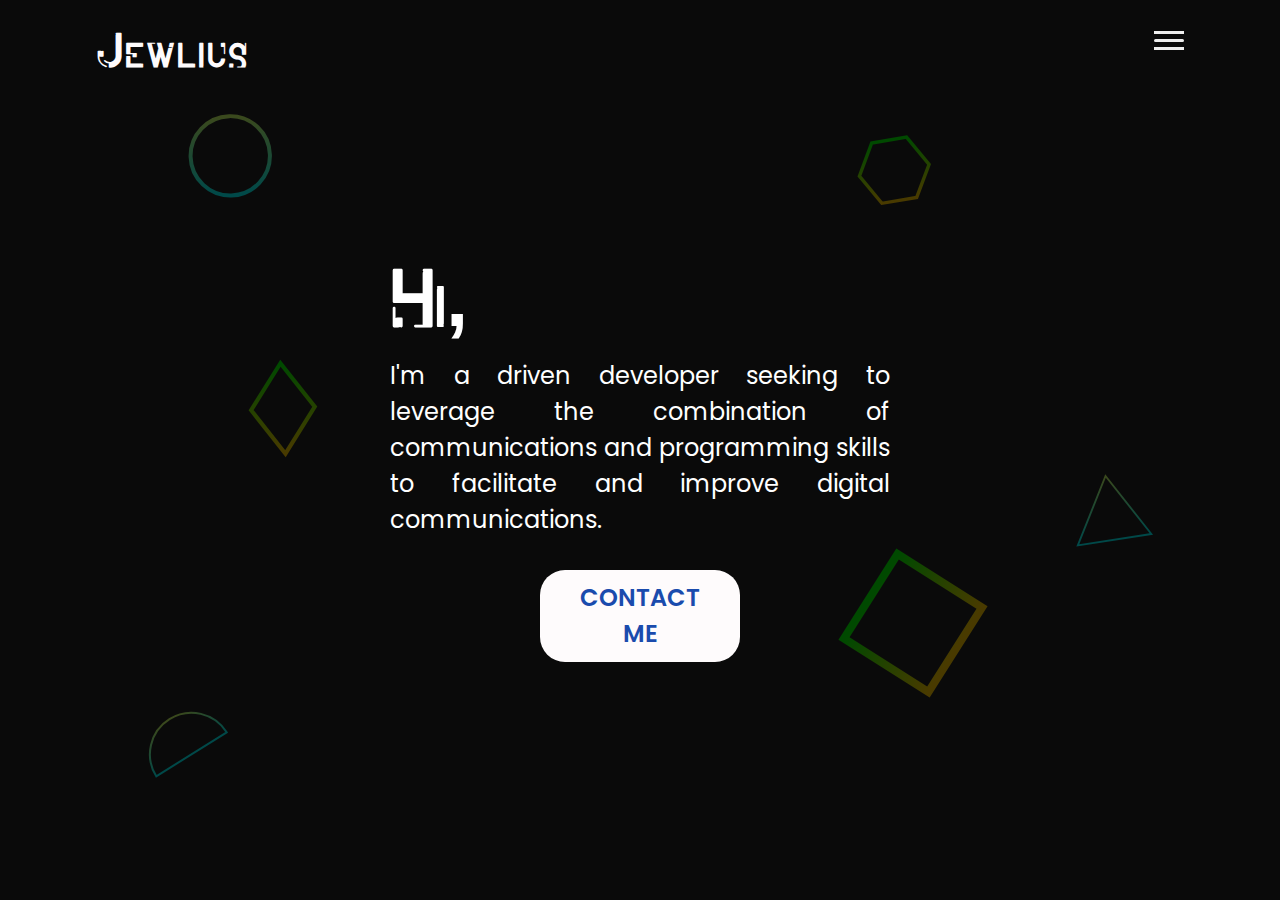
<file: index.html>
<!DOCTYPE html>
<html lang="en" dir="ltr">
   <head>
      <meta charset="utf-8">
      <meta name="viewport" content="width=device-width, initial-scale=1.0">
      <meta name="keywords" content="web developer">
      <meta name="description" content="portfolio website of Julius Tamale">
      <link rel="shortcut icon" href="resources/images/favicon.ico" type="image/x-icon">
      <title>Julius Tamale | Web Engineer</title>
      <link rel="stylesheet" href="styles.css">
      <link rel="stylesheet" href="https://cdnjs.cloudflare.com/ajax/libs/font-awesome/6.4.0/css/all.min.css" integrity="sha512-iecdLmaskl7CVkqkXNQ/ZH/XLlvWZOJyj7Yy7tcenmpD1ypASozpmT/E0iPtmFIB46ZmdtAc9eNBvH0H/ZpiBw==" crossorigin="anonymous" referrerpolicy="no-referrer" />
   </head>

   <div class="container">

    <header class="navbar">
        <div class="menu">
            <h1 class="logo">
                <a href="#">Jewlius</a>
            </h1>
            <div class="menu-icon-toggle">
                <span></span>
            </div>
            <i class="menu-background top"></i>
            <i class="menu-background middle"></i>
            <i class="menu-background bottom"></i>
            <div class="hamburger-menu">
                <div class="bar"></div>
            </div>
        </div>
    </header>

    <main class="main-container">

        <div class="main">
            <div class="hero-bg">
                <div class="overlay">

                    <div class="description">
                        <h2 class="title">Hi, </h2>
                        <p>
                            I'm a driven developer seeking to leverage the 
                            combination of communications and programming skills 
                            to facilitate and improve digital communications.
                        </p>
                        <a href="resources/pages/contact-me.html" class="btn">Contact Me</a>
                    </div>
                </div>
            </div>
            <div class="social-contacts">
                <a href="">
                    <i class="fa-brands fa-linkedin-in fa-beat"></i>
                </a>

                <a href="">
                    <i class="fa-brands fa-twitter fa-bounce"></i>
                </a>

                <a href="">
                    <i class="fa-brands fa-github fa-spin"></i>
                </a>
            </div>
        </div>
        <div class="shadow one"></div>
        <div class="shadow two"></div>
    </main>

    <nav class="links">
        <ul>
            <li>
                <a href="#" class="activated-link" style="--i: 0.05s">
                    Home
                </a>
            </li>

            <li>
                <a href="resources/pages/projects.html" class="nav-link" style="--i: 0.25s">
                    Portfolio
                </a>
            </li>

            <li>
                <a href="resources/pages/about-me.html" class="nav-link" style="--i: 0.1s">
                    About
                </a>
            </li>

            <li>
                <a href="resources/pages/contact-me.html" class="nav-link" style="--i: 0.15s">
                    Contact
                </a>
            </li>
        </ul>
    </nav>

</div>

<script src="script.js"></script>
</body>
</html>
</file>
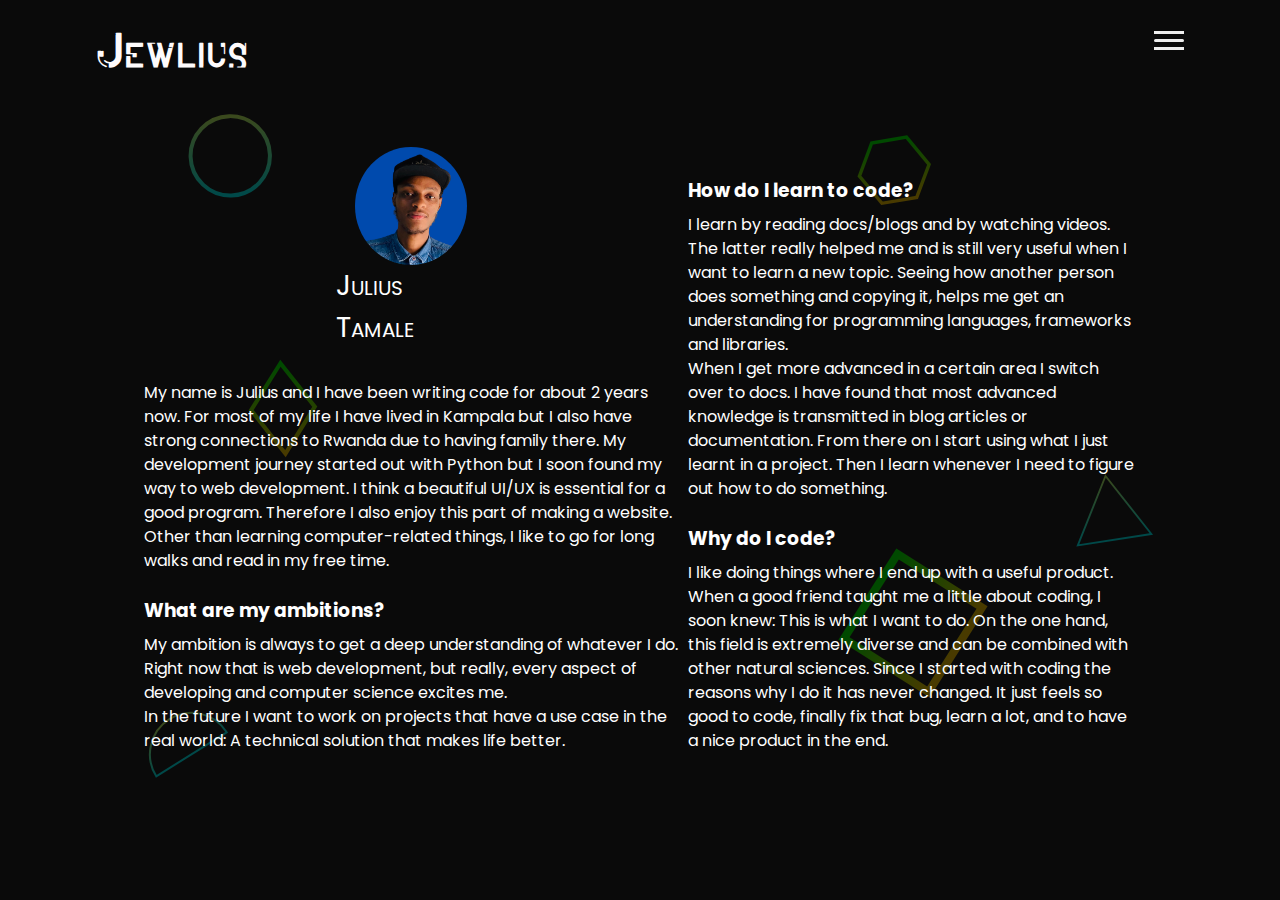
<file: resources/pages/about-me.html>
<!DOCTYPE html>
<html lang="en" dir="ltr">
   <head>
      <meta charset="utf-8">
      <meta name="viewport" content="width=device-width, initial-scale=1.0">
      <meta name="keywords" content="web developer">
      <meta name="description" content="portfolio website of Julius Tamale">
      <link rel="shortcut icon" href="/resources/images/favicon.ico" type="image/x-icon">
      <title>Julius Tamale | Web Engineer</title>
      <link rel="stylesheet" href="/styles.css">
      <link rel="stylesheet" href="https://cdnjs.cloudflare.com/ajax/libs/font-awesome/6.4.0/css/all.min.css" integrity="sha512-iecdLmaskl7CVkqkXNQ/ZH/XLlvWZOJyj7Yy7tcenmpD1ypASozpmT/E0iPtmFIB46ZmdtAc9eNBvH0H/ZpiBw==" crossorigin="anonymous" referrerpolicy="no-referrer" />
   </head>

   <div class="container">

    <header class="navbar">
        <div class="menu">
            <h1 class="logo"><a href="/index.html">Jewlius</a></h1>
            <div class="menu-icon-toggle"><span></span></div>
            <i class="menu-background top"></i>
            <i class="menu-background middle"></i>
            <i class="menu-background bottom"></i>
            <div class="hamburger-menu">
                <div class="bar"></div>
            </div>
        </div>
    </header>

    <main class="main-container">

        <div class="main">
            <div class="hero-bg">
                <div class="overlay">
                    <div class="about-wrapper">
                        <div>
                            <div class="img-div">
                                <img src="/resources/images/my-pic.png" alt="">
                                <p>Julius Tamale</p>

                                <div class="about-socials">
                                    <a href="">
                                        <i class="fa-brands fa-linkedin-in fa-beat"></i>
                                    </a>
                    
                                    <a href="">
                                        <i class="fa-brands fa-twitter fa-bounce"></i>
                                    </a>
                    
                                    <a href="">
                                        <i class="fa-brands fa-github fa-spin"></i>
                                    </a>
                                </div>
                            </div>

                            <div class="divide"></div>

                            <div>
                                <p>
                                    My name is Julius and I have been writing code for about 2 years now. 
                                    For most of my life I have lived in Kampala but I also have strong connections to Rwanda due to having family there. 
                                    My development journey started out with Python but I soon found my way to web development. 
                                    I think a beautiful UI/UX is essential for a good program. Therefore I also enjoy this part of making a website. 
                                    Other than learning computer-related things, I like to go for long walks and read in my free time.
                                </p>
                            </div>

                            <div>
                                <h3 class="sub">What are my ambitions?</h3>
                                <p>
                                    My ambition is always to get a deep understanding of whatever I do. 
                                    Right now that is web development, but really, every aspect of 
                                    developing and computer science excites me.
                                </p>

                                <p>
                                    In the future I want to work on projects 
                                    that have a use case in the real world: 
                                    A technical solution that makes life better.
                                </p>
                            </div>

                        </div>
                        
                        <div class="about-text">
                            <div>
                                <h3 class="sub">How do I learn to code?</h3>
                                <p>
                                    I learn by reading docs/blogs and by watching videos. 
                                    The latter really helped me and is still very useful when I want to learn a new topic. 
                                    Seeing how another person does something and copying it, 
                                    helps me get an understanding for programming languages, frameworks and libraries. 
                                </p>
                                <p>
                                    When I get more advanced in a certain area I switch over to docs. 
                                    I have found that most advanced knowledge is transmitted in blog articles or documentation.  
                                    From there on I start using what I just learnt in a project. 
                                    Then I learn whenever I need to figure out how to do something. 
                                </p>
                            </div>

                            <div>
                                <h3 class="sub">Why do I code?</h3>
                                <p>
                                    I like doing things where I end up with a useful product.
                                    When a good friend taught me a little about coding, I soon knew: 
                                    This is what I want to do. On the one hand, this field is extremely 
                                    diverse and can be combined with other natural sciences.  
                                    Since I started with coding the reasons why I do it has never changed.
                                    It just feels so good to code, finally fix that bug, 
                                    learn a lot, and to have a nice product in the end.
                                </p>

                            </div>
                        </div>
                    </div>
                </div>
            </div>
        </div>
        <div class="shadow one"></div>
        <div class="shadow two"></div>
    </main>

    <nav class="links">
        <ul>
            <li>
                <a href="/index.html" class="nav-link" style="--i: 0.05s">
                    Home
                </a>
            </li>

            <li>
                <a href="projects.html" class="nav-link" style="--i: 0.25s">
                    Portfolio
                </a>
            </li>

            <li>
                <a href="about-me.html" class="nav-link activated-link" style="--i: 0.1s">
                    About
                </a>
            </li>

            <li>
                <a href="contact-me.html" class="nav-link" style="--i: 0.15s">
                    Contact
                </a>
            </li>
        </ul>
    </nav>

</div>

<script src="/script.js"></script>
</body>
</html>
</file>
<file: styles.css>
/* CSS RESET START */
@import url('https://fonts.googleapis.com/css?family=Poppins:400,500,600,700&display=swap');

@font-face {
  font-family: 'Other Future';
  src: url('fonts/Serendius_PersonalUse.otf');
}

:root {
    --color-one:hsl(0, 0%, 1%);
    --color-two: hsl(336, 71%, 99%);
    --color-three: hsl(220, 74%, 39%);
    --color-four: #175676;
    --color-five: #5B134A;
    --color-six: #016FB9;
}

*, *::before, *::after {
    box-sizing: border-box;
}

* {
   margin: 0;
}

body {
    font-family: 'Poppins', sans-serif;
    line-height: 1.5;
    -webkit-font-smoothing: antialiased;
}

img, picture, video, canvas, svg {
   display: block;
   max-width: 100%;
}

input, button, textarea, select {
   font: inherit;
}

p, h1, h2, h3, h4, h5, h6 {
   overflow-wrap: break-word;
}

li {
    list-style: none;
}

a {
  text-decoration: none;
}

html, body {
    scroll-behavior: smooth;
}

#root, #__next {
  isolation: isolate;
}

/* CSS RESET END */

/* CSS MOBILE LAYOUT START */
.logo {
  font-family: 'Other Future', sans-serif;
  z-index: 999999;
}

.container {
  width: 100vw;
  height: 100vh;
  overflow: hidden;
}

@media screen and (max-width: 900px) {

  /* NAVIGATION STYLES START */

  .hamburger-menu {
    display: none;
  }

  .container {
    background-color: var(--color-two);
  }

  .menu-icon-toggle {
    position: relative;
    display: block;
    width: 1.875rem;
    height: 1.875rem;
    z-index: 99999;
  }

  .menu-icon-toggle span {
    position: absolute;
    top: 50%;
    background-color: var(--color-one);
    display: block;
    width: 100%;
    height: 0.125rem;
    transform: translate(0, -50%);
    transition: opacity 0.3s 0.3s;
  }

  .menu-icon-toggle::before, .menu-icon-toggle::after {
    content: '';
    display: block;
    width: 100%;
    height: 0.125rem;
    position: absolute;
    background-color: var(--color-one);
    transition: transform 0.3s, top 0.3s 0.3s, bottom 0.3s 0.3s;
  }

  .menu-icon-toggle::before{
    top: 0.375rem;
  }

  .menu-icon-toggle::after {
    bottom: 0.375rem;
  }

  .open .menu-icon-toggle span {
    opacity: 0;
    transition: opacity 0.3s;
  }

  .open .menu-icon-toggle::before, .open .menu-icon-toggle::after{
    background-color: var(--color-two);
  }

  .open .menu-icon-toggle::before {
    top: calc(50% - 0.063rem);
    transform: rotate(45deg);
  }

  .open .menu-icon-toggle::after {
    top: calc(50% - 0.063rem);
    transform: rotate(-45deg);
  }

  .open .menu-icon-toggle::before, .open .menu-icon-toggle::after {
    transition: top 0.3s, bottom 0.3s, transform 0.3s 0.3s;
  }

  .menu-background {
    visibility: hidden;
    width: 300%;
    height: 15.625rem;
    position: absolute;
    left: -130%;
    background-color: var(--color-three);
    transition: background-position 0.5s, transform 0.5s 0.5s, visibility 0.5s 1s;
  }

  .open .menu-background {
    visibility: visible;
    transition: background-position 0.5s, transform 0.5s 0.5s;
  }
  
  .menu-background.top {
    transform: rotate(-45deg) translateY(-150%);
    background: linear-gradient(to top, var(--color-two) 50%, var(--color-one) 50%);
    background-size: 100% 200%;
    background-position: -100% 100%;
  }

  .open .menu-background.top {
    transform: rotate(-45deg) translateY(-49%);
    background-position: 0 0;
  }

  .menu-background.middle {
    transform: rotate(-45deg) translateY(50%) scaleY(0);
    background: var(--color-one);
  }

  .open .menu-background.middle {
    transform: rotate(-45deg) translateY(50%) scaleY(1);
  }

  .menu-background.bottom {
    transform: rotate(-45deg) translateY(250%);
    background: linear-gradient(to bottom, var(--color-one) 50%, #6191d1 50%);
    background-size: 100% 200%;
    background-position: 0 -100%;
  }

  .open .menu-background.bottom {
    transform: rotate(-45deg) translateY(149%);
    background-position: 0 0;
  }

  .navbar {
    position: relative;
    width: 100%;
  }

  .menu {
    width: 100%;
    display: flex;
    justify-content: space-between;
    align-items: center;
    padding: 1rem 2rem;
  }

  .links {
    position: absolute;
    top: 50%;
    left: 50%;
    transform: translate(-50%, -50%);
    visibility: hidden;
    list-style-type: none;
    margin: 0;
    padding: 0;
    z-index: 99999;
  }

  .open .links {
    visibility: visible;
  }

  .links li {
    opacity: 0;
    margin-bottom: 1.5rem;
    transform: translateX(1.25rem);
    transition: all 0.3s;
  }

  .links li:nth-child(3) {
    transition-delay: 0.3s;
  }

  .links li:nth-child(3) span {
    transition-delay: 0.3s;
  }

  .links li:nth-child(2) {
    transition-delay: 0.4s;
  }

  .links li:nth-child(2) span {
    transition-delay: 0.4s;
  }

  .links li:nth-child(1) {
    transition-delay: 0.5s;
  }

  .links li:nth-child(1) span {
    transition-delay: 0.5s;
  }

  .open .links li {
    opacity: 1;
    transform: translateX(0);
    -webkit-backface-visibility: hidden;
            backface-visibility: hidden;
  }

  .open .links li:nth-child(1) {
    transition-delay: 1.1s;
  }

  .open .links li:nth-child(1) span {
    transition-delay: 1.1s;
  }

  .open .links li:nth-child(2) {
    transition-delay: 1.2s;
  }
  
  .open .links li:nth-child(2) span {
    transition-delay: 1.2s;
  }

  .open .links li:nth-child(3) {
    transition-delay: 1.3s;
  }

  .open .links li:nth-child(3) span {
    transition-delay: 1.3s;
  }

  .links a {
    position: relative;
    font-size: 2.125rem;
    text-decoration: none;
    color: var(--color-three);
  }

  .links a::before {
    content: "";
    display: block;
    height: 0.125rem;
    width: 0;
    position: absolute;
    left: -1.875rem;
    top: 50%;
    background-color: #6191d1;
    transform: translateY(-50%);
    transition: width 0.3s;
  }
  
  .links a:hover::before {
    width: 15px;
  }

  .main {
    position: absolute;
    top: 50%;
    left: 50%;
    transform: translate(-50%, -50%);
    width: 100%;
    color: var(--color-three);
    transition: all 0.3s 1s;
  }

  .open .main {
    opacity: 0;
    transition: all 0.3s;
  }

  li > .activated-link {
    color: red;
    font-weight: 700;
  }
  .logo a {
    color: var(--color-one);
  }
  .open .logo a {
    color: var(--color-two);
  }
  /* NAVIGATION STYLES END */

  /* HOME PAGE STYLES START */
  .description {
    overflow: hidden;
    max-width: 500px;
    width: 85%;
    margin: 0 auto;
    font-size: 1.5rem;
    text-align: justify;
    display: flex;
    flex-direction: column;
  }

  .description .title {
    color: var(--color-one);
    font-size: 3rem;
    font-family: 'Other Future', sans-serif;
  }

  .social-contacts,
  .about-socials {
    width: 85%;
    margin: 1rem auto 0;
    display: flex;
    justify-content: center;
    gap: 1rem;
  }

  .social-contacts > a,
    .about-socials > a {
    color: var(--color-one);
    font-size: 1.5rem;
  }

  .social-contacts > a:hover,
    .about-socials > a:hover {
      color: #016FB9;
    }
  .btn {
    padding: 8px 1rem;
    display: inline-block;
    color: #016FB9;
    background-color: #000;
    margin: 1rem 0 0;
    border: 2px solid #000;
    border-radius: 5px;
    max-width: 12rem;
    text-align: center;
    align-self: center;
  }
  .btn:hover {
    background-color: transparent;
    color: #000;
  }
  /* HOME PAGE STYLES END */

  /* ABOUT PAGE STYLES START */
  .about-wrapper {
    width: 90%;
    margin: 0 auto 5rem;
  }

  .img-div > img {
    border-radius: 50%;
    border: 2px solid #016FB9;
    width: 5rem;
    margin: 0 auto;
  }

  .img-div > p {
    font-weight: 700;
    font-size: 1.5rem;
    text-align: center;
  } 

  .sub {
    margin: 1rem 0;
    text-align: center;
  }
  /* ABOUT PAGE STYLES END */

  /* CONTACT PAGE STYLES START */
  .form-wrapper {
    position: relative;
    top: 5vh;
    width: 100%;
    max-height: 90vh;
  }
  
  .form {
    margin: 0 auto;
    width: 80%;
    max-width: 820px;
    background-color: #fff;
    box-shadow: 0 0 20px 1px rgba(0, 0, 0, 0.1);
    display: grid;
    grid-template-columns: 1fr;
  }

  .form {
    border-radius: 10px;
  }

  .contact-form {
    border-radius: 0 0 10px 10px;
    background-color: var(--color-four);
    position: relative;
  }
  
  .circle {
    border-radius: 50%;
    background: linear-gradient(135deg, transparent 20%, #149279);
    position: absolute;
  }

  .circle.two {
    width: 80px;
    height: 80px;
    top: 10px;
    right: 30px;
  }
  
  .contact-form::before {
    content: "";
    position: absolute;
    width: 26px;
    height: 26px;
    background-color: var(--color-four);
    transform: rotate(45deg);
    top: -13px;
    left: initial;
    right: 70px;
  }
  
  form {
    padding: 2.3rem 2.2rem;
    z-index: 10;
    overflow: hidden;
    position: relative;
  }
  
  .title {
    text-transform: uppercase;
    color: #fff;
    font-weight: 500;
    font-size: 1.5rem;
    line-height: 1;
    margin-bottom: 0.7rem;
  }
  
  .input-container {
    position: relative;
    margin: 1rem 0;
  }
  
  .input {
    width: 100%;
    outline: none;
    border: 2px solid #fafafa;
    background: none;
    padding: 0.6rem 1.2rem;
    color: #fff;
    font-weight: 500;
    font-size: 0.95rem;
    letter-spacing: 0.5px;
    border-radius: 25px;
    transition: 0.3s;
  }
  
  textarea.input {
    padding: 0.8rem 1.2rem;
    min-height: 150px;
    border-radius: 22px;
    resize: none;
    overflow-y: auto;
  }
  
  .input-container label {
    position: absolute;
    top: 50%;
    left: 15px;
    transform: translateY(-50%);
    padding: 0 0.4rem;
    color: #fafafa;
    font-size: 0.9rem;
    font-weight: 400;
    pointer-events: none;
    z-index: 1000;
    transition: 0.5s;
  }
  
  .input-container.textarea label {
    top: 1rem;
    transform: translateY(0);
  }
  
  .form-btn {
    padding: 0.6rem 1.3rem;
    background-color: #fff;
    border: 2px solid #fafafa;
    font-size: 0.95rem;
    color: var(--color-four);
    font-weight: 700;
    line-height: 1;
    border-radius: 25px;
    outline: none;
    cursor: pointer;
    transition: 0.3s;
    margin: 0 auto;
    display: block;
  }
  
  .form-btn:hover {
    background-color: transparent;
    color: #fff;
  }
  
  .input-container span {
    position: absolute;
    top: 0;
    left: 25px;
    transform: translateY(-50%);
    font-size: 0.8rem;
    padding: 0 0.4rem;
    color: transparent;
    pointer-events: none;
    z-index: 500;
  }
  
  .input-container span:before,
  .input-container span:after {
    content: "";
    position: absolute;
    width: 10%;
    opacity: 0;
    transition: 0.3s;
    height: 5px;
    background-color: var(--color-four);
    top: 50%;
    transform: translateY(-50%);
  }
  
  .input-container span:before {
    left: 50%;
  }
  
  .input-container span:after {
    right: 50%;
  }
  
  .input-container.focus label {
    top: 0;
    transform: translateY(-50%);
    left: 25px;
    font-size: 0.8rem;
  }
  
  .input-container.focus span:before,
  .input-container.focus span:after {
    width: 50%;
    opacity: 1;
  }
  
  .contact-info {
    padding: 2.3rem 2.2rem;
    position: relative;
  }
  
  .contact-info .title {
    color: var(--color-four);
  }
  
  .text {
    color: var(--color-one);
    margin: 1rem 0 1.5rem 0;
  }
  
  .information {
    display: flex;
    color: var(--color-one);
    margin: 0.7rem 0;
    align-items: center;
    font-size: 0.95rem;
  }
  
  .icon {
    width: 28px;
    margin-right: 0.7rem;
  }
  
  .social-media {
    padding: 1.5rem 0 0 0;
  }
  
  .social-media p {
    color: #333;
  }
  
  .social-icons {
    display: flex;
    margin-top: 0.5rem;
  }
  
  .social-icons a {
    width: 35px;
    height: 35px;
    border-radius: 5px;
    background: linear-gradient(45deg, var(--color-four), var(--color-six));
    color: #fff;
    text-align: center;
    line-height: 35px;
    margin-right: 0.5rem;
    transition: 0.3s;
  }
  
  .social-icons a:hover {
    transform: scale(1.05);
  }
  
  .contact-info::before {
    content: "";
    position: absolute;
    width: 110px;
    height: 100px;
    border: 22px solid #1abc9c;
    border-radius: 50%;
    bottom: initial;
    top: -75px;
    right: 65px;
    opacity: 0.3;
    transform: scale(0.95);
  }
  
  .big-circle {
    position: absolute;
    width: 500px;
    height: 500px;
    border-radius: 50%;
    background: linear-gradient(to bottom, #1cd4af, #159b80);
    bottom: 75%;
    right: 50%;
    transform: scale(0.9) translate(-40%, 30%);
  }
  
  .big-circle:after {
    content: "";
    position: absolute;
    width: 360px;
    height: 360px;
    background-color: #fafafa;
    border-radius: 50%;
    top: calc(50% - 180px);
    left: calc(50% - 180px);
  }
  
  .square {
    position: absolute;
    height: 350px;
    top: 50%;
    left: 50%;
    transform: translate(140%, 43%);
    opacity: 0.2;
  }
  /* CONTACT PAGE STYLES END */
}
/* CSS MOBILE LAYOUT END */

@media screen and (min-width: 760px) and (max-width: 900px) {
  .open .menu-icon-toggle::before, .open .menu-icon-toggle::after{
    background-color: var(--color-one);
  }
}

@media screen and (max-width: 360px) and (max-height: 800px) {
  .about-wrapper {
    margin-top: 35rem;
  }
}

@media screen and (max-width: 360px) and (max-height: 880px) {
  .about-wrapper {
    margin-top: 25rem;
  }
}

@media screen and (min-width: 375px) and (max-height: 812px) {
  .about-wrapper {
    margin-top: 38rem;
  }
}

@media screen and (min-width: 393px) and (max-height: 851px) {
  .about-wrapper {
    margin-top: 25rem;
  }
}

@media screen and (min-width: 412px) and (max-height: 912px) {
  .about-wrapper {
    margin-top: 18rem;
  }
}

/* DESKTOP LAYOUT START */
@media screen and (min-width: 901px) {
  .menu-background,
    .menu-icon-toggle {
        display: none;
  }

  .container {
    background-color: #131414;
    background-image: linear-gradient(135deg, #131414 0%, #000000 100%);
    transform-style: preserve-3d;
  }

  .logo {
    font-size: 3rem;
    font-weight: 800;
    font-variant: small-caps;
    letter-spacing: 2px;
    margin-top: 20px;
  }

  .logo a {
    color: var(--color-two);
  }

  .hamburger-menu {
    height: 4rem;
    width: 3rem;
    cursor: pointer;
    display: flex;
    align-items: center;
    justify-content: flex-end;
  }

  .bar {
    width: 1.9rem;
    height: 3px;
    border-radius: 2px;
    background-color: #eee;
    transition: 0.5s;
    position: relative;
  }

  .bar::before, 
    .bar::after {
      content: "";
      position: absolute;
      width: inherit;
      height: inherit;
      background-color: #eee;
      transition: 0.5s;
  }

  .bar::before{
    transform: translateY(-8px);
  }

  .bar::after {
    transform: translateY(8px);
  }

  .hamburger-menu.active .bar {
    transform: rotate(360deg);
    background-color: transparent;
  }

  .hamburger-menu.active .bar::before {
    transform: translateY(0) rotate(45deg);
  }

  .hamburger-menu.active .bar::after {
    opacity: 1;
    transform: translateY(0) rotate(-45deg);
  }

  .navbar {
    position: fixed;
    top: 0;
    left: 0;
    width: 100%;
    z-index: 9999;
    height: 5rem;
  }

  .menu {
    max-width: 72rem;
    width: 100%;
    height: 100%;
    margin: 0 auto;
    padding: 0 2rem;
    display: flex;
    justify-content: space-between;
    align-items: center;
    color: #fff;
  }

  .container.active .bar {
    transform: rotate(360deg);
    background-color: transparent;
  }

  .container.active .bar::before { 
    transform: translateY(0) rotate(45deg);
  }

.container.active .bar::after {
    transform: translateY(0) rotate(-45deg);
  }

  .container.active .main {
    animation: main-animation 0.5s ease;
    cursor: pointer;
    transform: perspective(1300px) rotateY(20deg) translateY(10px) 
                translateZ(310px) scale(0.5);
  }

  .links {
    position: absolute;
    width: 30%;
    right: 0;
    top: 0; 
    height: 100vh;
    z-index: 2;
    overflow: hidden;
    display: flex;
    justify-content: flex-start;
    align-items: center;
    margin-left: 10px;
  }

  .links a {
    text-decoration: none;
    color: #eee;
    padding: 0.7rem 0;
    display: inline-block;
    font-size: 1.8rem;
    font-weight: 300;
    text-transform: uppercase;
    letter-spacing: 1px;
    transition: 0.3s;
    opacity: 0;
    transform: translateY(10px);
    animation: hide 0.5s forwards ease;
  }

  .links a:hover:not(.activated-link) {
    color: var(--color-four);
  }

  .container.active .links a { 
    animation: appear 0.5s forwards ease var(--i);
  }

  @keyframes appear {
    from {
        opacity: 0;
        transform: translateY(10px);
    }

    to {
        opacity: 1;
        transform: translateY(0px);
    }
  }

  @keyframes hide {
    from {
        opacity: 1;
        transform: translateY(0px);
    }

    to{
        opacity: 0;
        transform: translateY(10px);
    }
  }

  .main {
    position: relative;
    width: 100%;
    left: 0;
    z-index: 5;
    overflow: hidden;
    transform-origin: left; 
    transform-style: preserve-3d;
    transition: 0.5s;
  }

  .hero-bg {
    min-height: 100vh;
    width: 100%;
    background: url('resources/images/bgimage.svg') no-repeat top center / cover;
    position: relative;
  }

  .overlay {
    position: absolute;
    width: 100%;
    height: 100%;
    top: 0;
    left: 0;
    background-color: rgba(0, 0, 0, 0.712);
    display: flex;
    justify-content: center;
    align-items: center;
    flex-direction: column;
    color: #fff;
  }

  li > .activated-link {
    font-weight: 900;
  }

  .shadow {
    position: absolute;
    width: 100%;
    height: 100vh;
    top: 0;
    left: 0;
    transform-style: preserve-3d;
    transform-origin:left;
    transition: 0.5s;
    background-color: #fff;
  }

  .shadow.one {
    z-index: -1;
    opacity: 0.15;
  }

  .shadow.two {
    z-index: -2;
    opacity: 0.1;
  }

  .container.active .shadow.one {
    animation: shadow-one 0.6s ease-out;
    transform: perspective(1300px) rotateY(20deg) translateY(10px) 
                translateZ(215px) scale(0.5);
  }

  @keyframes shadow-one {
    0% {
        transform: translate(0);
    }

    5% {
        transform: perspective(1300px) rotateY(20deg) translateY(10px) 
                    translateZ(310px) scale(0.5);
    }

    100% {
        transform: perspective(1300px) rotateY(20deg) translateY(10px) 
                    translateZ(215px) scale(0.5);
    }
  }

  .container.active .shadow.two {
    animation: shadow-two 0.6s ease-out;
    transform: perspective(1300px) rotateY(20deg) translateY(10px) 
                translateZ(120px) scale(0.5);
  }

  @keyframes shadow-two {
    0% {
        transform: translate(0);
    }

    20% {
        transform: perspective(1300px) rotateY(20deg) translateY(10px) 
                    translateZ(310px) scale(0.5);
    }

    100% {
        transform: perspective(1300px) rotateY(20deg) translateY(10px) 
                    translateZ(120px) scale(0.5);
    }
  }

  .container.active .main:hover + .shadow.one {
    transform: perspective(1300px) rotateY(20deg) translateY(10px) 
                translateZ(230px) scale(0.5);
  }

  .container.active .main:hover {
    transform: perspective(1300px) rotateY(20deg) translateY(10px) 
                translateZ(340px) scale(0.5);
  }

  .btn {
    padding: 0.6rem 1.8rem;
    background-color: var(--color-two);
    border: none;
    border-radius: 25px;
    color: var(--color-three);
    text-transform: uppercase;
    font-weight: 600;
    display: block;
    margin: 2rem auto 0;
    max-width: 200px;
    text-align: center;
  }

  .btn:hover {
    background-color: var(--color-one);
  }

  .social-contacts {
    font-size: 1.5rem;
    position: absolute;
    bottom: 0;
    width: 100%;
    display: flex;
    gap: 2rem;
    justify-content: center;
    padding-bottom: 1rem;
  }
  .social-contacts a:nth-of-type(1) {
    color: #175676;
  }
  .social-contacts a:nth-of-type(2) {
    color: #4BA3C3;
  }

  .title {
    font-size: 5rem;
    font-variant: small-caps;
    font-family: 'Other Future', sans-serif;
  }

  .description {
    margin: 10px auto;
    text-align: justify;
    width: 100%;
    max-width: 500px;
    /* min-width: 350px; */
    font-size: 1.5rem;
  }

  .social-contacts a:hover {
    color: var(--color-two);
  }

  /* ABOUT PAGE STYLES START */
  .about-wrapper {
    max-width: 80%;
    /* border: 2px solid red; */
    max-height: 90vh;
    display: flex;
    gap: calc(100% - 98% - 10px);
    align-items: center;
    margin-top: 0;
    padding: 1rem;
  }

  .about-text {
    align-self:flex-end
  }
  .sub {
    margin: 1.5rem 0 0.5rem;
  }

  .img-div {
    display: flex;
    flex-direction: column;
    margin: 0 auto;
    width: 150px;
    align-items: center;
  }
  .img-div img {
    width: 7rem;
    border-radius: 50%;
  }

  .img-div > p {
    font-variant: small-caps;
    font-size: 1.75rem;
  }

  .img-div, .about-text {
    max-width: 49%;
  }

  .about-socials {
    margin: 1rem 0;
    display: flex;
    gap: 2rem;
  }

  .about-socials > a {
    color: var(--color-two);
    font-size: 1.25rem;
  }

  .about-socials > a:hover {
    color: #016FB9;
  }
  /* ABOUT PAGE STYLES END */
  
  /* CONTACT PAAGE STYLES START */
  .form-wrapper {
        box-shadow: 0 0 20px 1px rgba(241, 238, 238, 0.1);
        min-width: 780px;
        width: 65%;
        min-height: 300px;
        max-width: 820px;
        background-color: #000000;
        border-radius: 10px;
        /* padding: 2rem; */
        overflow: hidden;
        display: flex;
        align-items: center;
        justify-content: center;
    }

    .form {
        width: 100%;
        border-radius: 10px;
        overflow: hidden;
        display: grid;
        grid-template-columns: repeat(2, 1fr);
        height: 100%;
    }

    .contact-form,
    .contact-info {
        position: relative;
        padding: 2rem;
        color: var(--color-three);
    }

    .contact-info {
        background: var(--color-two);
    }
    .contact-form {
        background-color: var(--color-one);
    }

    .circle {
        border-radius: 50%;
        background: linear-gradient(135deg, transparent 20%, #149279);
        position: absolute;
    }

    .circle.one {
        width: 130px;
        height: 130px;
        top: 130px;
        right: -40px;
    }
      
    .circle.two {
        width: 80px;
        height: 80px;
        top: 10px;
        right: 30px;
    }

    .contact-form:before {
        content: "";
        position: absolute;
        width: 26px;
        height: 26px;
        background-color: #fff;
        transform: rotate(45deg);
        top: 50px;
        left: -13px;
    }

    .c-title {
        font-weight: 600;
        font-size: 1.5rem;
        line-height: 1;
        margin-bottom: 1rem;
        color: var(--color-one);
    }

    .input-container {
        position: relative;
        margin: 1rem 0;
    }

    .input {
        width: 100%;
        outline: none;
        border: 2px solid #fafafa;
        background: none;
        padding: 0.6rem 1.2rem;
        color: #fff;
        font-weight: 500;
        font-size: 0.95rem;
        letter-spacing: 0.5px;
        border-radius: 25px;
        transition: 0.3s;
    }
      
    textarea.input {
        padding: 0.8rem 1.2rem;
        min-height: 150px;
        border-radius: 22px;
        resize: none;
        overflow-y: auto;
    }
      
    .input-container label {
        position: absolute;
        top: 50%;
        left: 15px;
        transform: translateY(-50%);
        padding: 0 0.4rem;
        color: #fafafa;
        font-size: 0.9rem;
        font-weight: 400;
        pointer-events: none;
        z-index: 1000;
        transition: 0.5s;
    }

    .input-container.textarea label {
        top: 1rem;
        transform: translateY(0);
    }
      
    .form-btn {
        padding: 0.5rem 2rem;
        background-color: var(--color-two);
        border: 2px solid var(--color-two);
        font-size: 1rem;
        color: var(--color-three);
        font-weight: 600;
        display: block;
        border-radius: 25px;
        outline: none;
        cursor: pointer;
        transition: 0.3s;
        margin: 0 auto;
    }
      
    .form-btn:hover {
        background-color: transparent;
        color: var(--color-two);
    }
      
    .input-container span {
        position: absolute;
        top: 0;
        left: 25px;
        transform: translateY(-50%);
        font-size: 0.8rem;
        padding: 0 0.4rem;
        color: transparent;
        pointer-events: none;
        z-index: 500;
    }
      
    .input-container span:before,
    .input-container span:after {
        content: "";
        position: absolute;
        width: 10%;
        opacity: 0;
        transition: 0.3s;
        height: 5px;
        background-color: var(--color-one);
        top: 50%;
        transform: translateY(-50%);
    }
      
    .input-container span:before {
        left: 50%;
    }
      
    .input-container span:after {
        right: 50%;
    }
      
    .input-container.focus label {
        top: 0;
        transform: translateY(-50%);
        left: 25px;
        font-size: 0.8rem;
    }
      
    .input-container.focus span:before,
      .input-container.focus span:after {
        width: 50%;
        opacity: 1;
    }
      
    .text {
        color: var(--color-one);
        margin: 1.5rem 0 2rem 0;
    }
      
    .information {
        display: flex;
        color: var(--color-one);
        margin: 0.7rem 0;
        align-items: center;
        font-size: 0.95rem;
    }
      
    .icon {
        width: 28px;
        margin-right: 0.7rem;
    }
      
    .social-media {
        padding: 2rem 0 0 0;
    }
      
      .social-media p {
        color: var(--color-one);
    }
      
    .social-icons {
        display: flex;
        margin-top: 0.5rem;
    }

    .contact-form .c-title {
      color: var(--color-two);
    }

    .social-icons a {
        width: 35px;
        height: 35px;
        border-radius: 5px;
        background:  #000;
        color: #fff;
        text-align: center;
        line-height: 35px;
        margin-right: 0.5rem;
        transition: 0.3s;
    }
      
    .social-icons a:hover {
        transform: scale(1.1);
    }
      
    .contact-info:before {
        content: "";
        position: absolute;
        width: 110px;
        height: 100px;
        border: 22px solid #1abc9c;
        border-radius: 50%;
        bottom: -77px;
        right: 50px;
        opacity: 0.3;
    }
      
    .big-circle {
        position: absolute;
        width: 500px;
        height: 500px;
        border-radius: 50%;
        background: linear-gradient(to bottom, #fff, #fff, #fff);
        bottom: 30%;
        right: 50%;
        transform: translate(-40%, 38%);
    }
      
    .big-circle:after {
        content: "";
        position: absolute;
        width: 360px;
        height: 360px;
        background-color: var(--color-one);
        border-radius: 50%;
        top: calc(50% - 180px);
        left: calc(50% - 180px);
    }
      
      .square {
        position: absolute;
        height: 400px;
        top: 50%;
        left: 50%;
        transform: translate(181%, 11%);
        opacity: 0.2;
    }
  /* CONTACT PAAGE STYLES START */
}
/* DESKTOP LAYOUT END */
</file>
